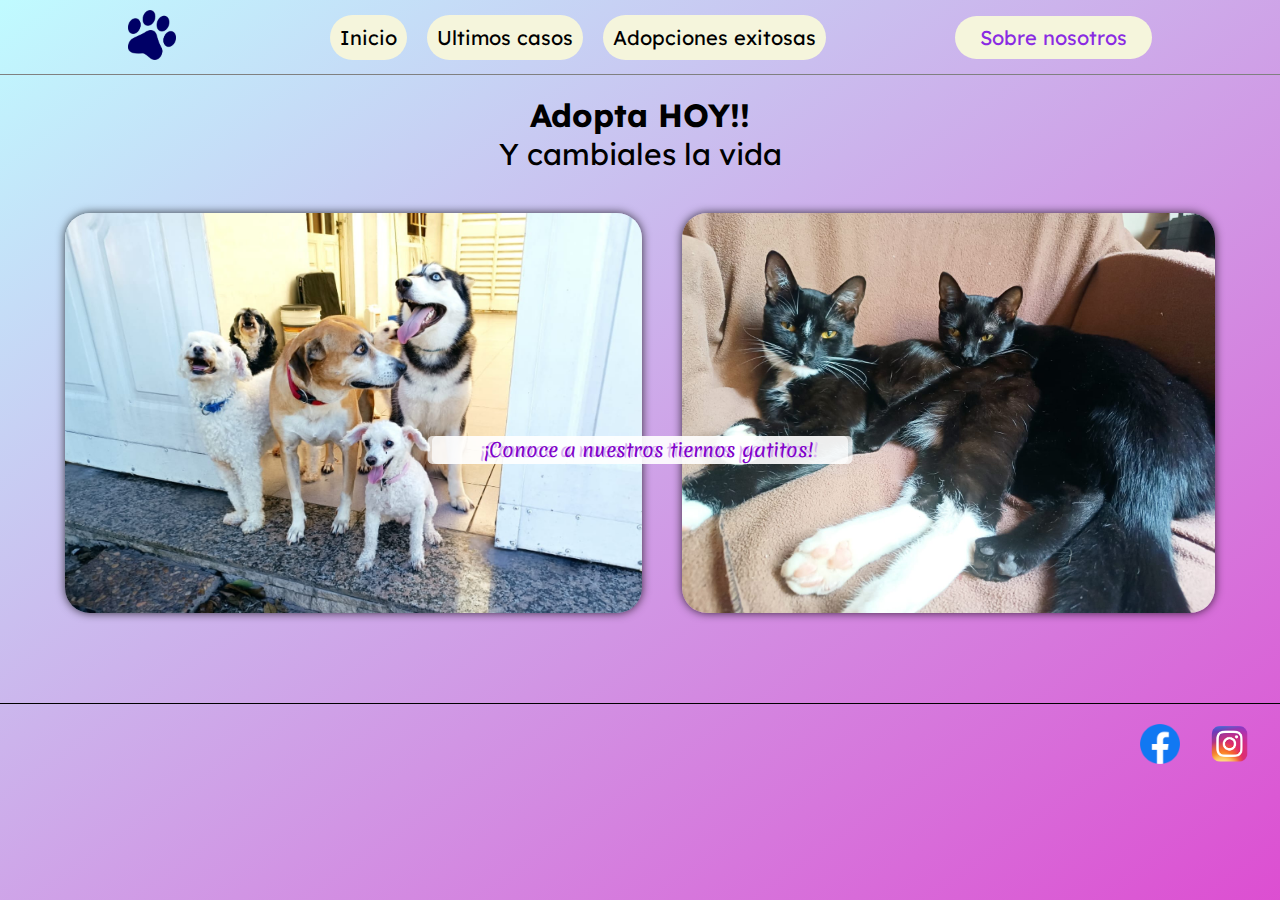
<file: index.html>
<!DOCTYPE html>
<html lang="en">
<head>
    <meta charset="UTF-8">
    <meta name="viewport" content="width=device-width, initial-scale=1.0">
    <title>Hijos de 4 patas</title>
    <link rel="stylesheet" href="style.css">
    <link type="image/x-icon" href="../imagenes/logo.png" rel="icon" />
    <link rel="stylesheet" href="/bootstrap-5.3.3-dist/css/bootstrap-grid.min.css">
</head>
<body>
    <header class="header">
        <div class="logo">
            <a href="/index.html"><img src="../imagenes/logo.png" alt="loguito"></a>
        </div>
        <nav>
        <ul class="nav-links">
            <li><a href="/index.html" >Inicio</a> </li>
            <li><a href="/Ultimos-casos.html" >Ultimos casos</a> </li>
            <li><a href="/exitos.html">Adopciones exitosas</a> </li>
            
        </ul>
    </nav>
    <a href="sobre-nosotos.html" class="boton"><button>Sobre nosotros</button></a>
    <div class="hamburgesa">
        <img src="../imagenes/Hambu.png" alt="hamburgesa">
    </div>
</header>
<h1>Adopta HOY!!</h1>
<p class="p1">Y cambiales la vida</p>
<div class="container1">
    <a href="/perritos.html" class="image-link">
        <img src="../imagenes/perritos.jpg" alt="imginicio">
        <p class="image-text">¡Conoce a nuestros tiernos perritos!</p>
    </a>
    <a href="/gatitos.html" class="image-link">
        <img src="../imagenes/gatitos.jpg" alt="imginicio">
        <p class="image-text">¡Conoce a nuestros tiernos gatitos!</p>
    </a>
</div>
<footer>
    <img src="../imagenes/Facebook_Logo.png" alt="face">
    <img src="../imagenes/instagram.png" alt="insta">
</footer>
    </body>
</html>
</file>
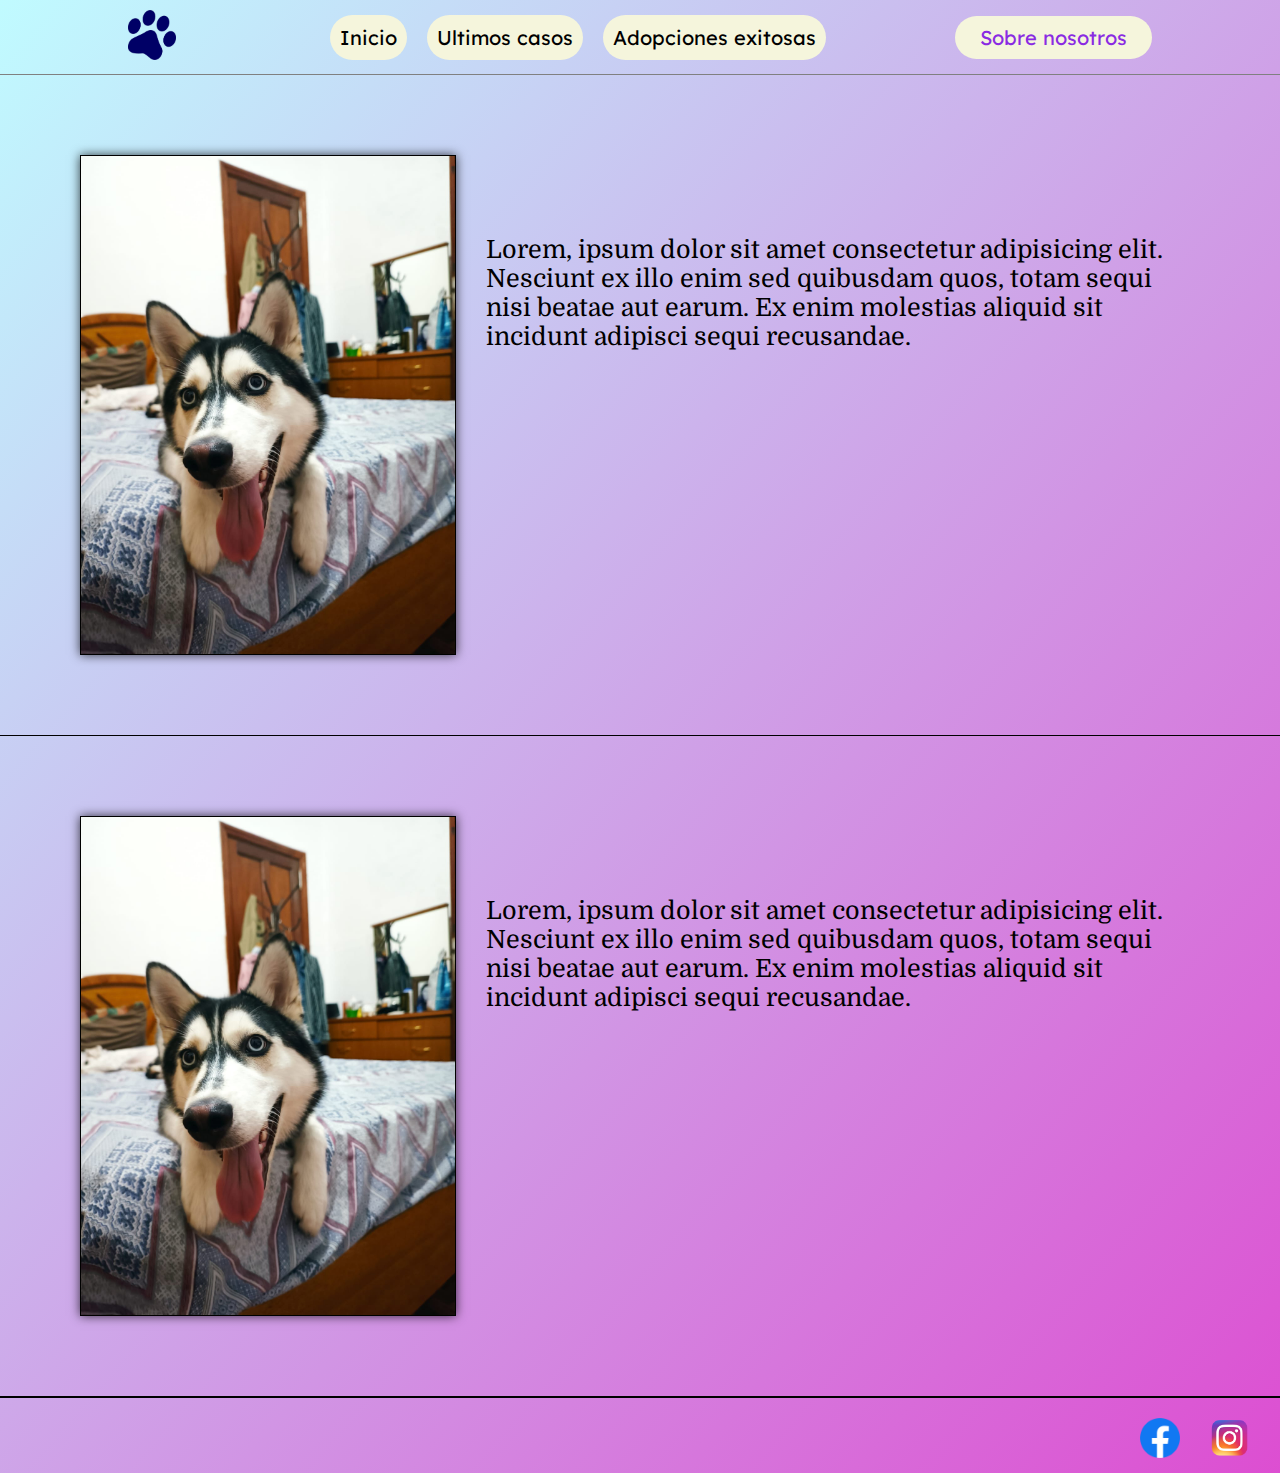
<file: exitos.html>
<!DOCTYPE html>
<html lang="en">
    <head>
        <meta charset="UTF-8">
        <meta name="viewport" content="width=device-width, initial-scale=1.0">
        <title>Hijos de 4 patas</title>
        <link rel="stylesheet" href="style.css">
        <link type="image/x-icon" href="../imagenes/logo.png" rel="icon" />
    </head>
    <body>
        <header class="header">
            <div class="logo">
                <a href="/index.html"><img src="../imagenes/logo.png" alt="loguito"></a>
            </div>
        <nav>
            <ul class="nav-links">
                <li><a href="/index.html" >Inicio</a> </li>
                <li><a href="/ultimos-casos.html" >Ultimos casos</a> </li>
                <li><a href="/exitos.html">Adopciones exitosas</a> </li>
                
            </ul>
        </nav>
        <a href="/sobre-nosotos.html" class="boton"><button>Sobre nosotros</button></a>
    </header>
<body class="body1">
    <section class="ejemplo1">
        <img src="../imagenes/kiara.jpg" alt="kiara">
        <p>Lorem, ipsum dolor sit amet consectetur adipisicing elit. Nesciunt ex illo enim sed quibusdam quos, totam sequi nisi beatae aut earum. Ex enim molestias aliquid sit incidunt adipisci sequi recusandae.</p>
    </section>
    <section class="ejemplo1">
        <img src="../imagenes/kiara.jpg" alt="kiara">
        <p>Lorem, ipsum dolor sit amet consectetur adipisicing elit. Nesciunt ex illo enim sed quibusdam quos, totam sequi nisi beatae aut earum. Ex enim molestias aliquid sit incidunt adipisci sequi recusandae.</p>
    </section>
    <footer>
        <img src="../imagenes/Facebook_Logo.png" alt="face">
        <img src="../imagenes/instagram.png" alt="insta">
    </footer>
</body>
</html>
</file>
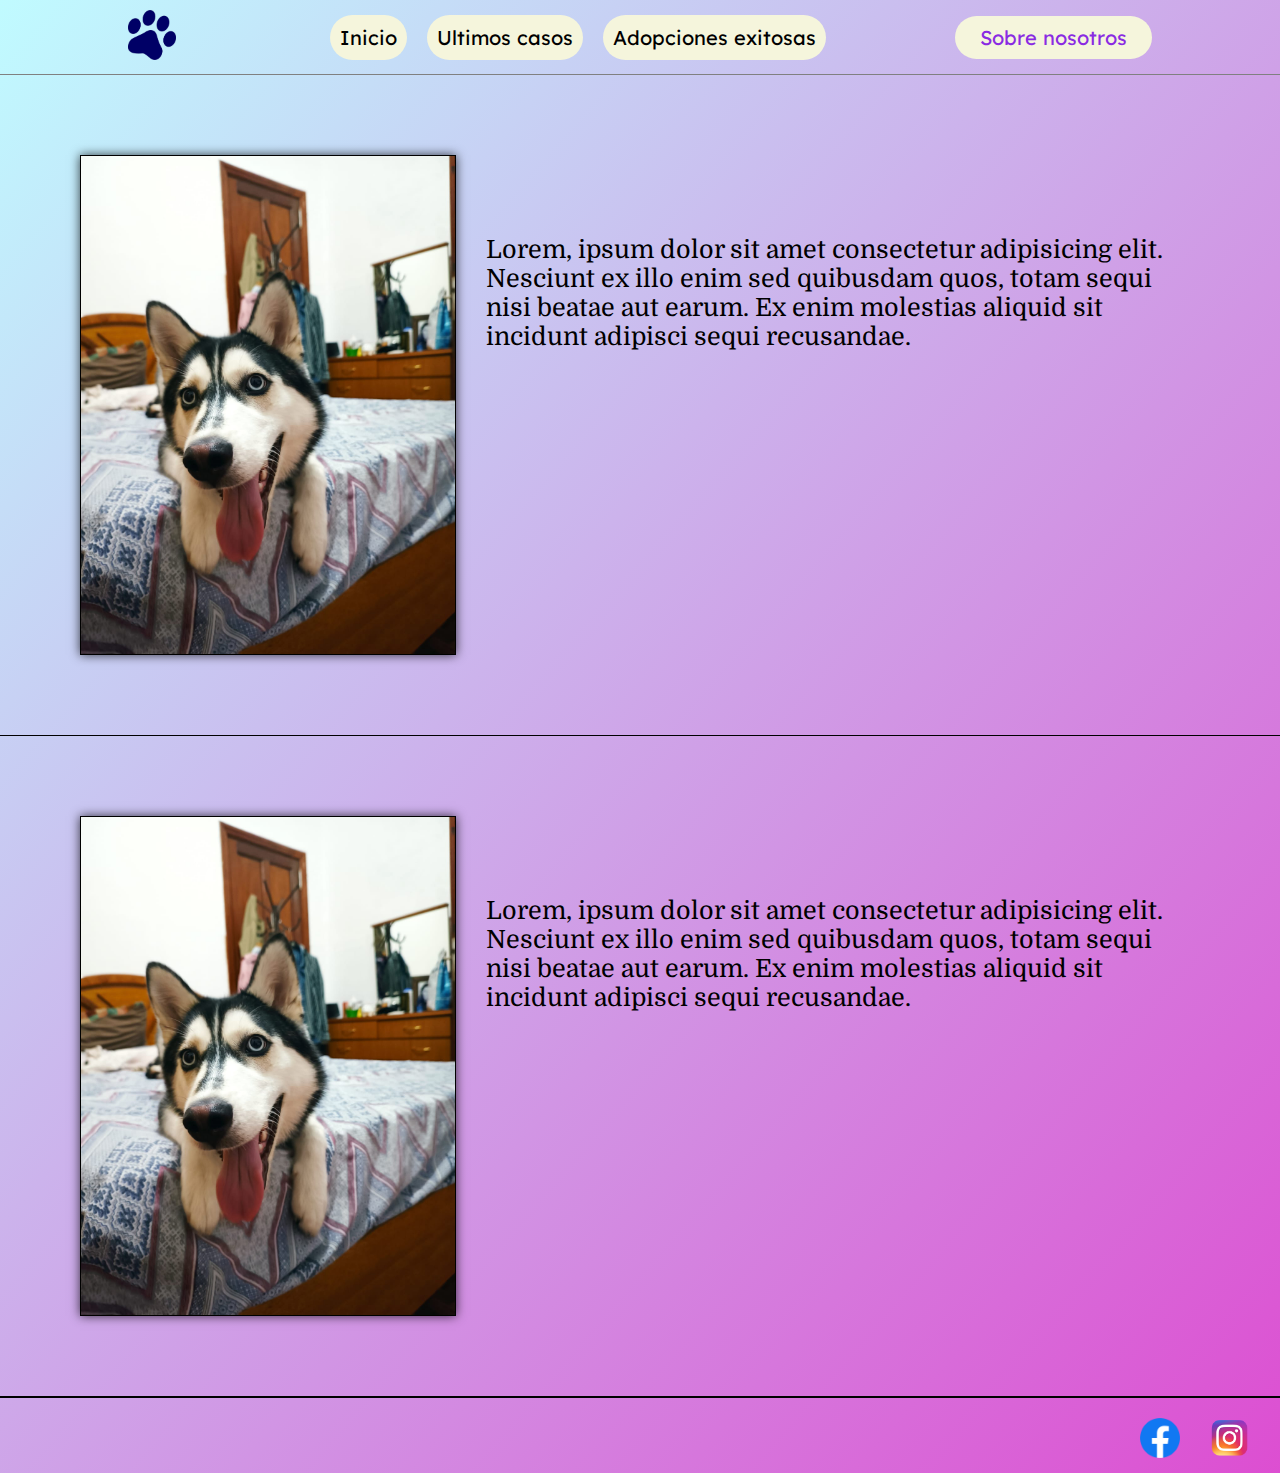
<file: gatitos.html>
<!DOCTYPE html>
<html lang="en">
    <head>
        <meta charset="UTF-8">
        <meta name="viewport" content="width=device-width, initial-scale=1.0">
        <title>Hijos de 4 patas</title>
        <link rel="stylesheet" href="style.css">
        <link type="image/x-icon" href="../imagenes/logo.png" rel="icon" />
    </head>
    <body>
        <header class="header">
            <div class="logo">
                <a href="/index.html"><img src="../imagenes/logo.png" alt="loguito"></a>
            </div>
        <nav>
            <ul class="nav-links">
                <li><a href="/index.html" >Inicio</a> </li>
                <li><a href="/ultimos-casos.html" >Ultimos casos</a> </li>
                <li><a href="/sobre-nosotos.html">Adopciones exitosas</a> </li>
                
            </ul>
        </nav>
        <a href="/sobre-nosotos.html" class="boton"><button>Sobre nosotros</button></a>
    </header>
<body class="body1">
    <section class="ejemplo1">
        <img src="../imagenes/kiara.jpg" alt="kiara">
        <p>Lorem, ipsum dolor sit amet consectetur adipisicing elit. Nesciunt ex illo enim sed quibusdam quos, totam sequi nisi beatae aut earum. Ex enim molestias aliquid sit incidunt adipisci sequi recusandae.</p>
    </section>
    <section class="ejemplo1">
        <img src="../imagenes/kiara.jpg" alt="kiara">
        <p>Lorem, ipsum dolor sit amet consectetur adipisicing elit. Nesciunt ex illo enim sed quibusdam quos, totam sequi nisi beatae aut earum. Ex enim molestias aliquid sit incidunt adipisci sequi recusandae.</p>
    </section>
    <footer>
        <img src="../imagenes/Facebook_Logo.png" alt="face">
        <img src="../imagenes/instagram.png" alt="insta">
    </footer>
</body>
</html>
</file>
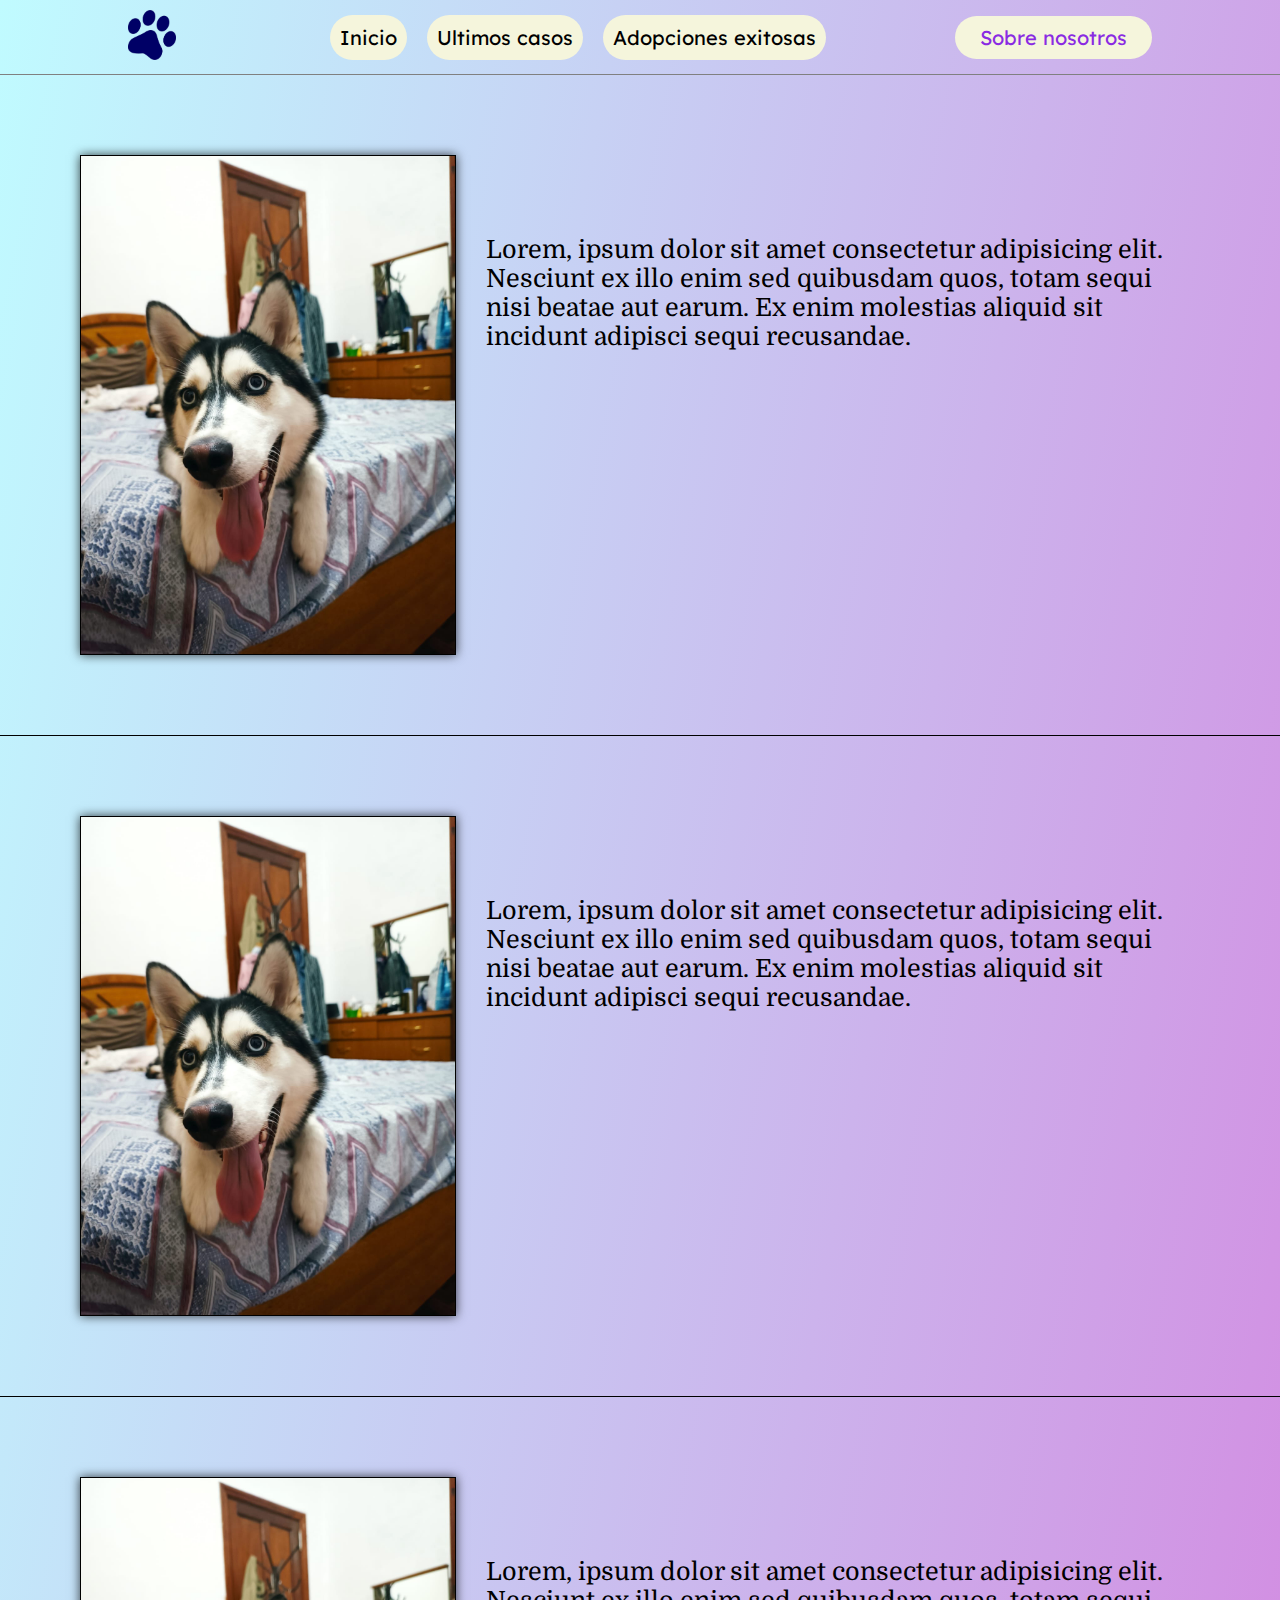
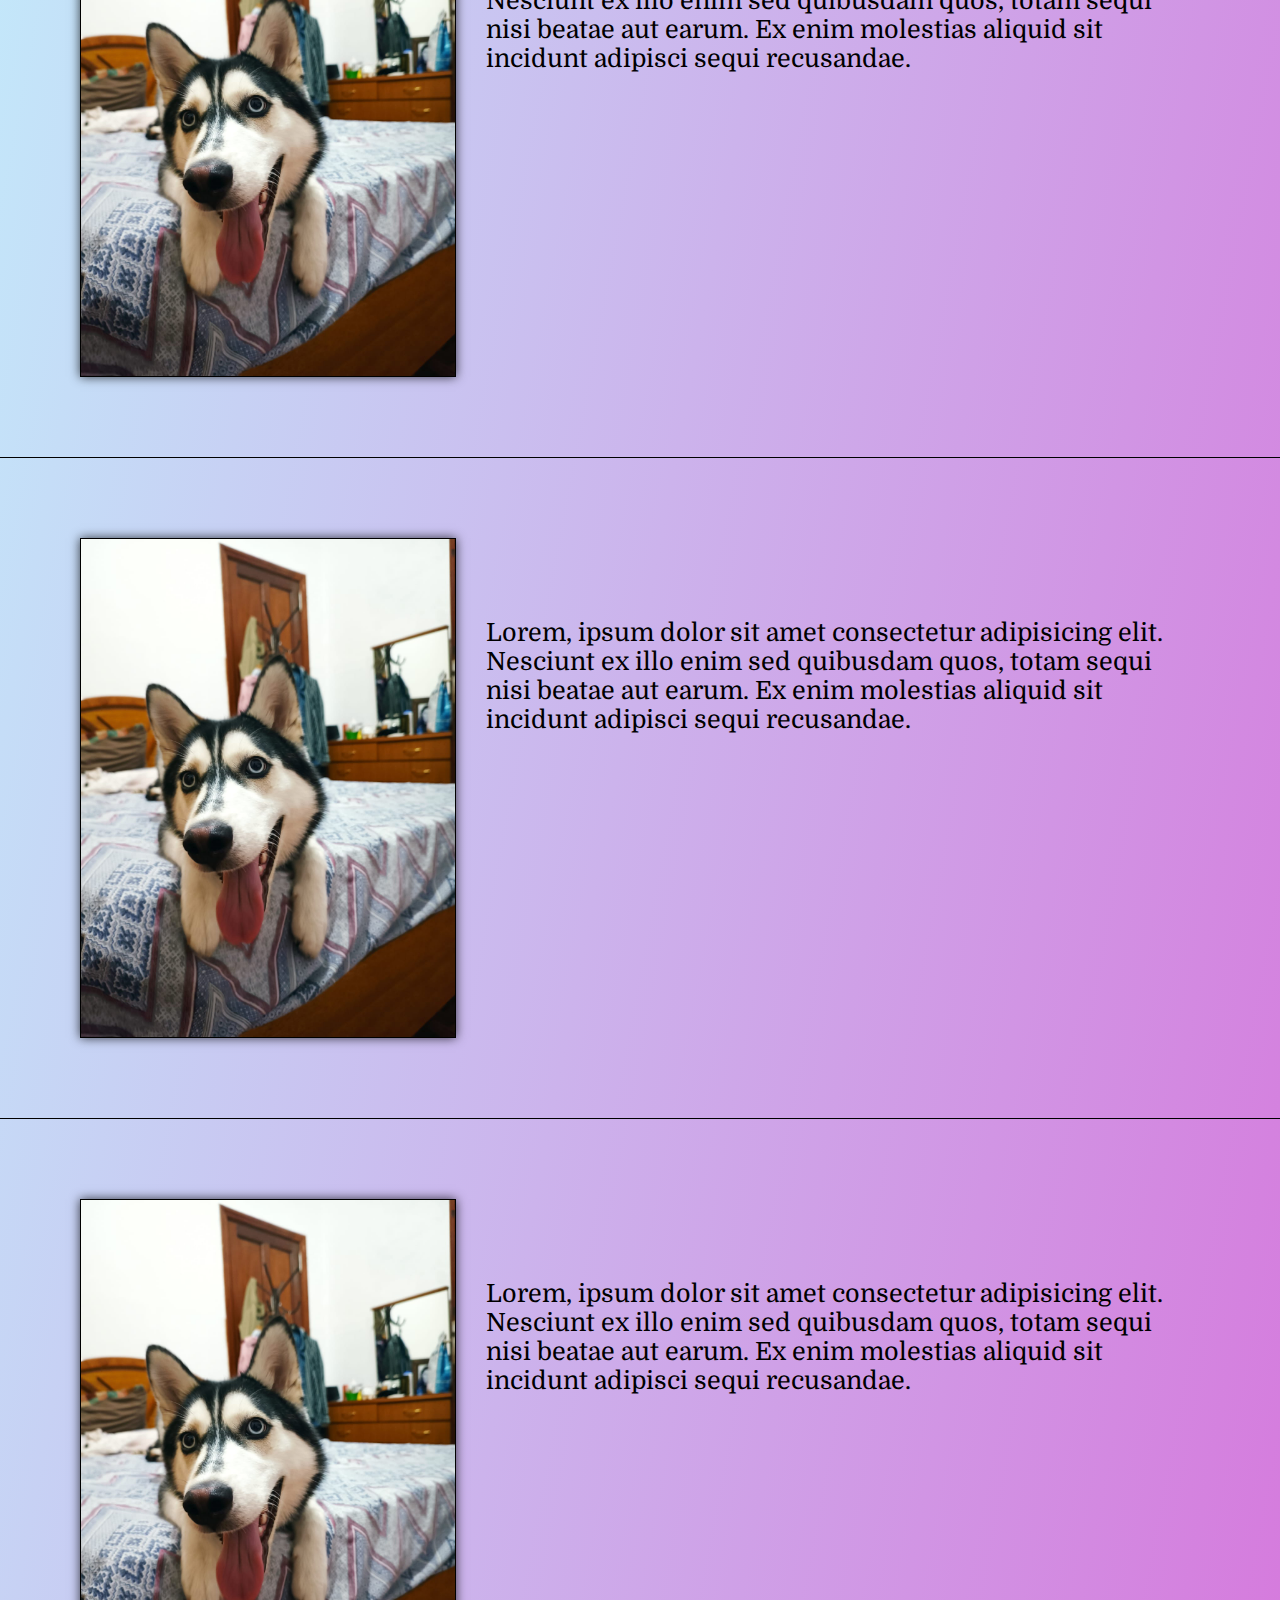
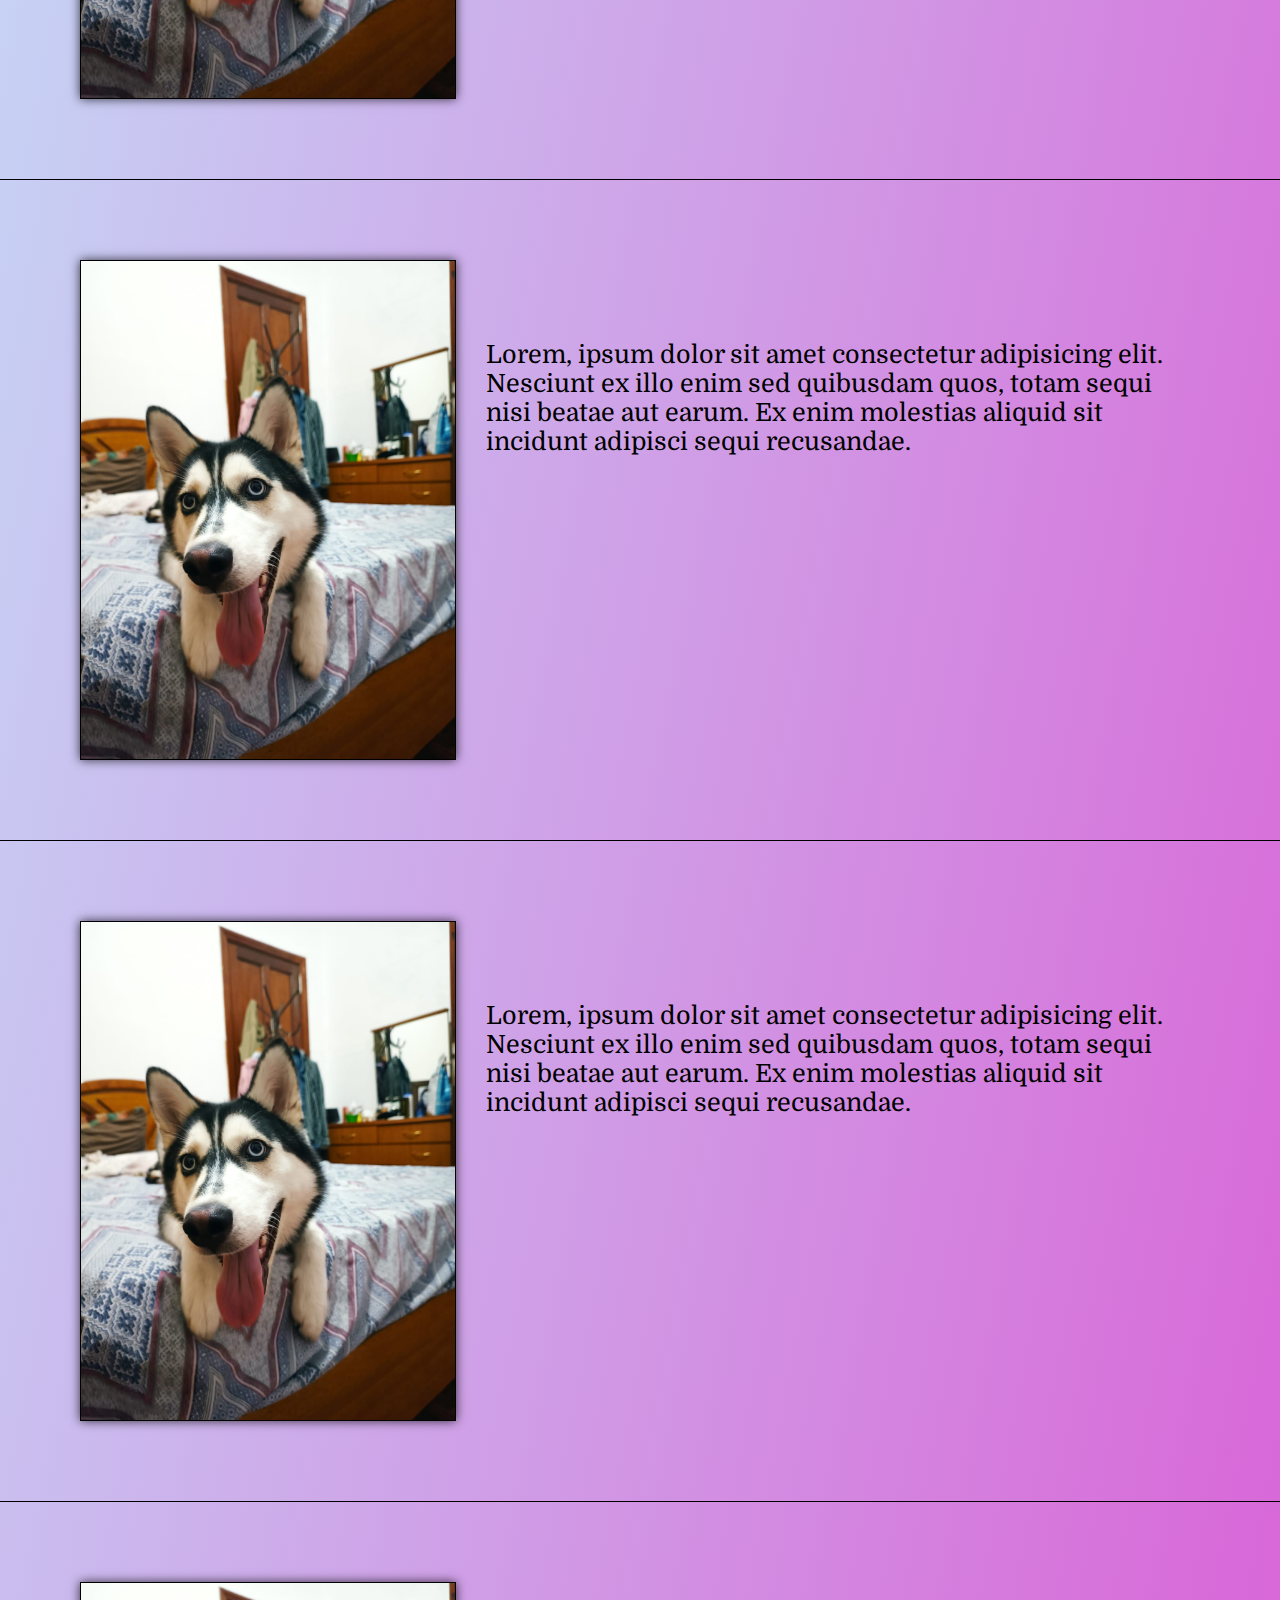
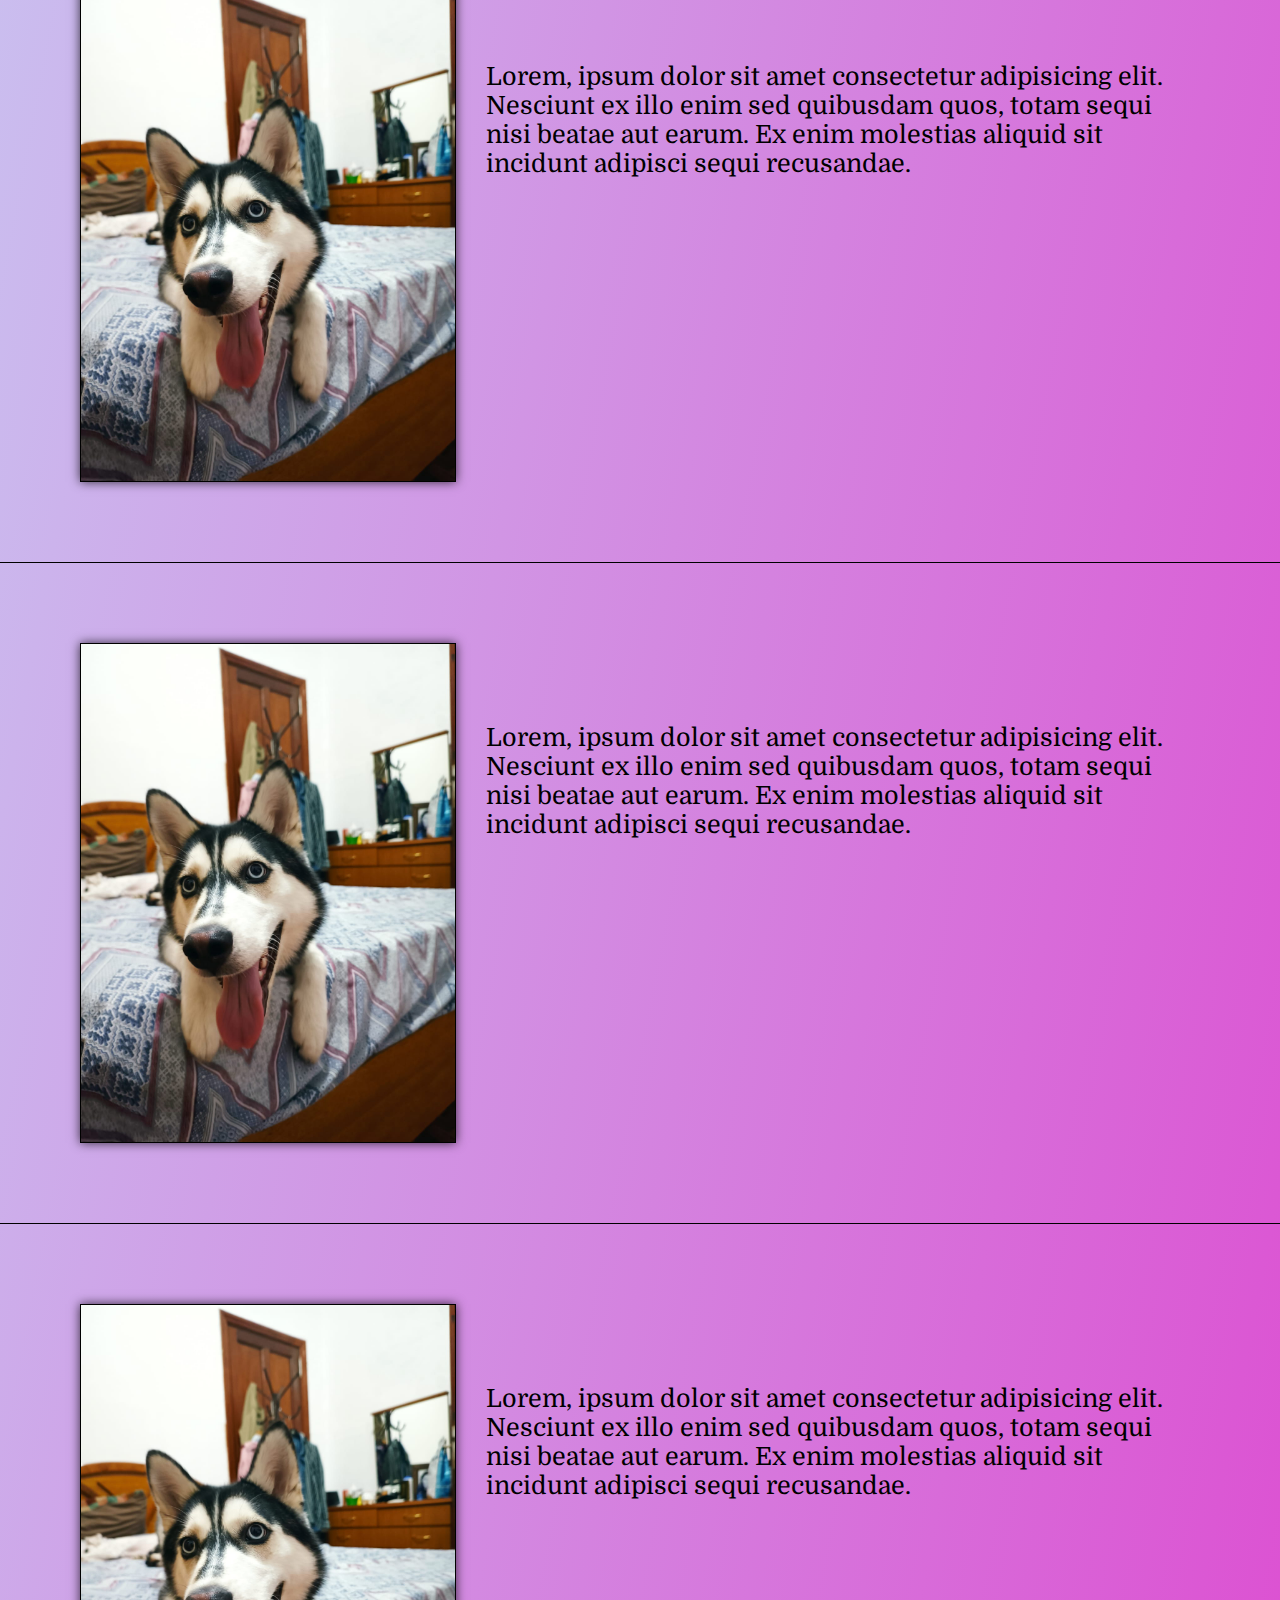
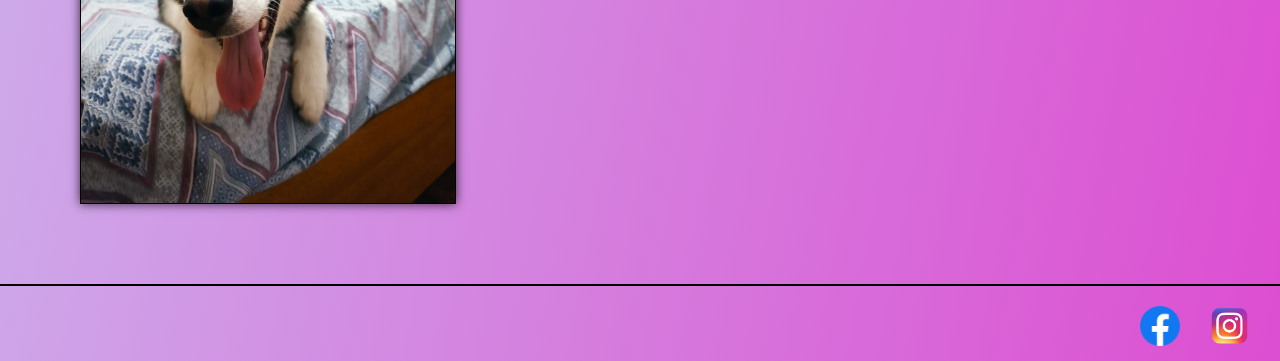
<file: perritos.html>
<!DOCTYPE html>
<html lang="en">
    <head>
        <meta charset="UTF-8">
        <meta name="viewport" content="width=device-width, initial-scale=1.0">
        <title>Hijos de 4 patas</title>
        <link rel="stylesheet" href="style.css">
        <link type="image/x-icon" href="../imagenes/logo.png" rel="icon" />
    </head>
    <body>
        <header class="header">
            <div class="logo">
                <a href="/index.html"><img src="../imagenes/logo.png" alt="loguito"></a>
            </div>
        <nav>
            <ul class="nav-links">
                <li><a href="/index.html" >Inicio</a> </li>
                <li><a href="/ultimos-casos.html" >Ultimos casos</a> </li>
                <li><a href="/sobre-nosotos.html">Adopciones exitosas</a> </li>
                
            </ul>
        </nav>
        <a href="/sobre-nosotos.html" class="boton"><button>Sobre nosotros</button></a>
    </header>
<body class="body1">
    <section class="ejemplo1">
        <img src="../imagenes/kiara.jpg" alt="kiara">
        <p>Lorem, ipsum dolor sit amet consectetur adipisicing elit. Nesciunt ex illo enim sed quibusdam quos, totam sequi nisi beatae aut earum. Ex enim molestias aliquid sit incidunt adipisci sequi recusandae.</p>
    </section>
    <section class="ejemplo1">
        <img src="../imagenes/kiara.jpg" alt="kiara">
        <p>Lorem, ipsum dolor sit amet consectetur adipisicing elit. Nesciunt ex illo enim sed quibusdam quos, totam sequi nisi beatae aut earum. Ex enim molestias aliquid sit incidunt adipisci sequi recusandae.</p>
    </section> <section class="ejemplo1">
        <img src="../imagenes/kiara.jpg" alt="kiara">
        <p>Lorem, ipsum dolor sit amet consectetur adipisicing elit. Nesciunt ex illo enim sed quibusdam quos, totam sequi nisi beatae aut earum. Ex enim molestias aliquid sit incidunt adipisci sequi recusandae.</p>
    </section> <section class="ejemplo1">
        <img src="../imagenes/kiara.jpg" alt="kiara">
        <p>Lorem, ipsum dolor sit amet consectetur adipisicing elit. Nesciunt ex illo enim sed quibusdam quos, totam sequi nisi beatae aut earum. Ex enim molestias aliquid sit incidunt adipisci sequi recusandae.</p>
    </section> <section class="ejemplo1">
        <img src="../imagenes/kiara.jpg" alt="kiara">
        <p>Lorem, ipsum dolor sit amet consectetur adipisicing elit. Nesciunt ex illo enim sed quibusdam quos, totam sequi nisi beatae aut earum. Ex enim molestias aliquid sit incidunt adipisci sequi recusandae.</p>
    </section> <section class="ejemplo1">
        <img src="../imagenes/kiara.jpg" alt="kiara">
        <p>Lorem, ipsum dolor sit amet consectetur adipisicing elit. Nesciunt ex illo enim sed quibusdam quos, totam sequi nisi beatae aut earum. Ex enim molestias aliquid sit incidunt adipisci sequi recusandae.</p>
    </section> <section class="ejemplo1">
        <img src="../imagenes/kiara.jpg" alt="kiara">
        <p>Lorem, ipsum dolor sit amet consectetur adipisicing elit. Nesciunt ex illo enim sed quibusdam quos, totam sequi nisi beatae aut earum. Ex enim molestias aliquid sit incidunt adipisci sequi recusandae.</p>
    </section> <section class="ejemplo1">
        <img src="../imagenes/kiara.jpg" alt="kiara">
        <p>Lorem, ipsum dolor sit amet consectetur adipisicing elit. Nesciunt ex illo enim sed quibusdam quos, totam sequi nisi beatae aut earum. Ex enim molestias aliquid sit incidunt adipisci sequi recusandae.</p>
    </section> <section class="ejemplo1">
        <img src="../imagenes/kiara.jpg" alt="kiara">
        <p>Lorem, ipsum dolor sit amet consectetur adipisicing elit. Nesciunt ex illo enim sed quibusdam quos, totam sequi nisi beatae aut earum. Ex enim molestias aliquid sit incidunt adipisci sequi recusandae.</p>
    </section> <section class="ejemplo1">
        <img src="../imagenes/kiara.jpg" alt="kiara">
        <p>Lorem, ipsum dolor sit amet consectetur adipisicing elit. Nesciunt ex illo enim sed quibusdam quos, totam sequi nisi beatae aut earum. Ex enim molestias aliquid sit incidunt adipisci sequi recusandae.</p>
    </section>
    <footer>
        <img src="../imagenes/Facebook_Logo.png" alt="face">
        <img src="../imagenes/instagram.png" alt="insta">
    </footer>
    

</body>
</html>
</file>
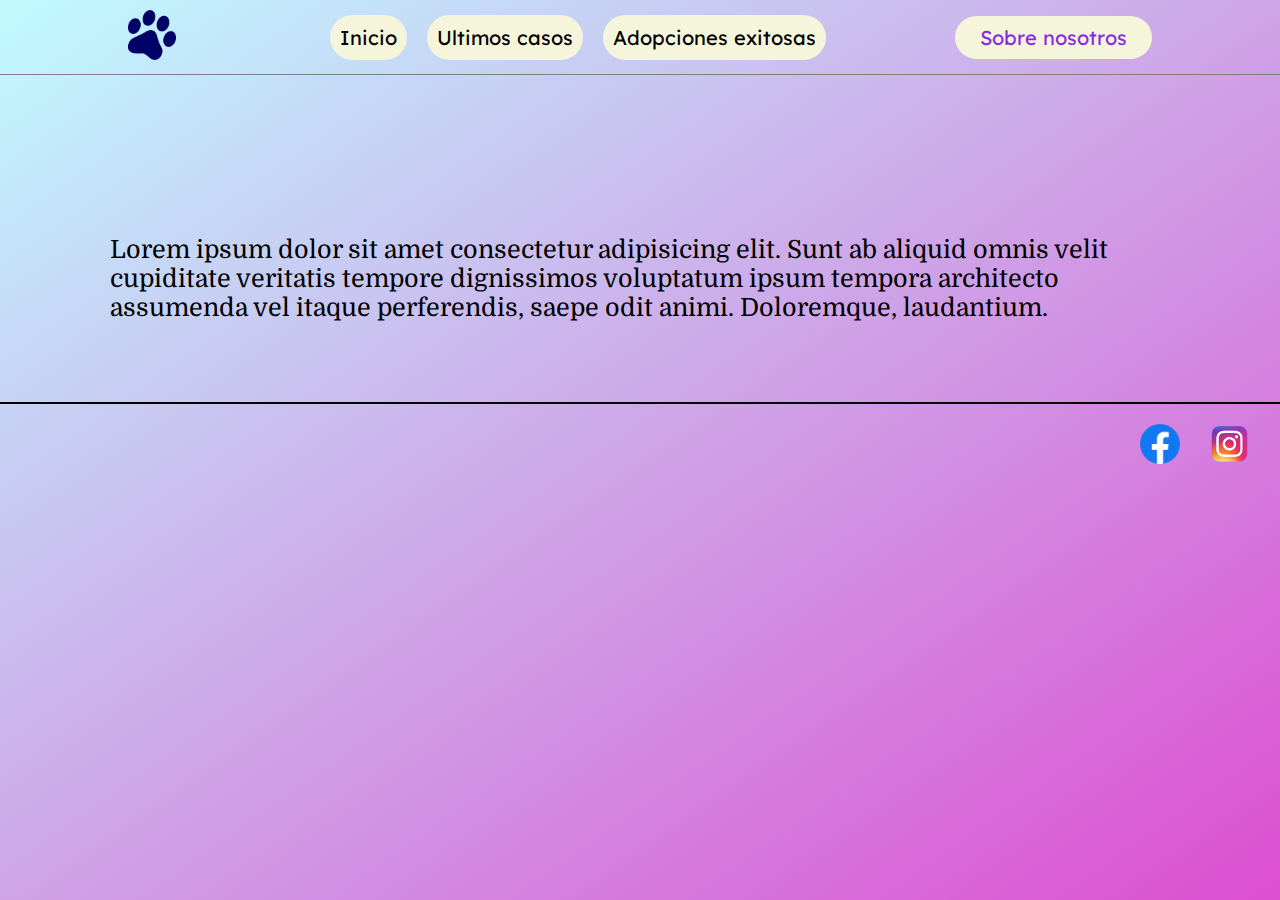
<file: sobre-nosotos.html>
<!DOCTYPE html>
<html lang="en">
    <head>
        <meta charset="UTF-8">
        <meta name="viewport" content="width=device-width, initial-scale=1.0">
        <title>Hijos de 4 patas</title>
        <link rel="stylesheet" href="style.css">
        <link type="image/x-icon" href="../imagenes/logo.png" rel="icon" />
    </head>
    <body>
        <header class="header">
            <div class="logo">
                <a href="/index.html"><img src="../imagenes/logo.png" alt="loguito"></a>
            </div>
        <nav>
            <ul class="nav-links">
                <li><a href="/index.html" >Inicio</a> </li>
                <li><a href="/ultimos-casos.html" >Ultimos casos</a> </li>
                <li><a href="exitos.html">Adopciones exitosas</a> </li>
                
            </ul>
        </nav>
        <a href="/sobre-nosotos.html" class="boton"><button>Sobre nosotros</button></a>
    </header>
<body>
    <section class="ejemplo1">
        <p>Lorem ipsum dolor sit amet consectetur adipisicing elit. Sunt ab aliquid omnis velit cupiditate veritatis tempore dignissimos voluptatum ipsum tempora architecto assumenda vel itaque perferendis, saepe odit animi. Doloremque, laudantium.</p>
    </section>
    <footer>
        <img src="../imagenes/Facebook_Logo.png" alt="face">
        <img src="../imagenes/instagram.png" alt="insta">
    </footer>
</body>

</html>
</file>
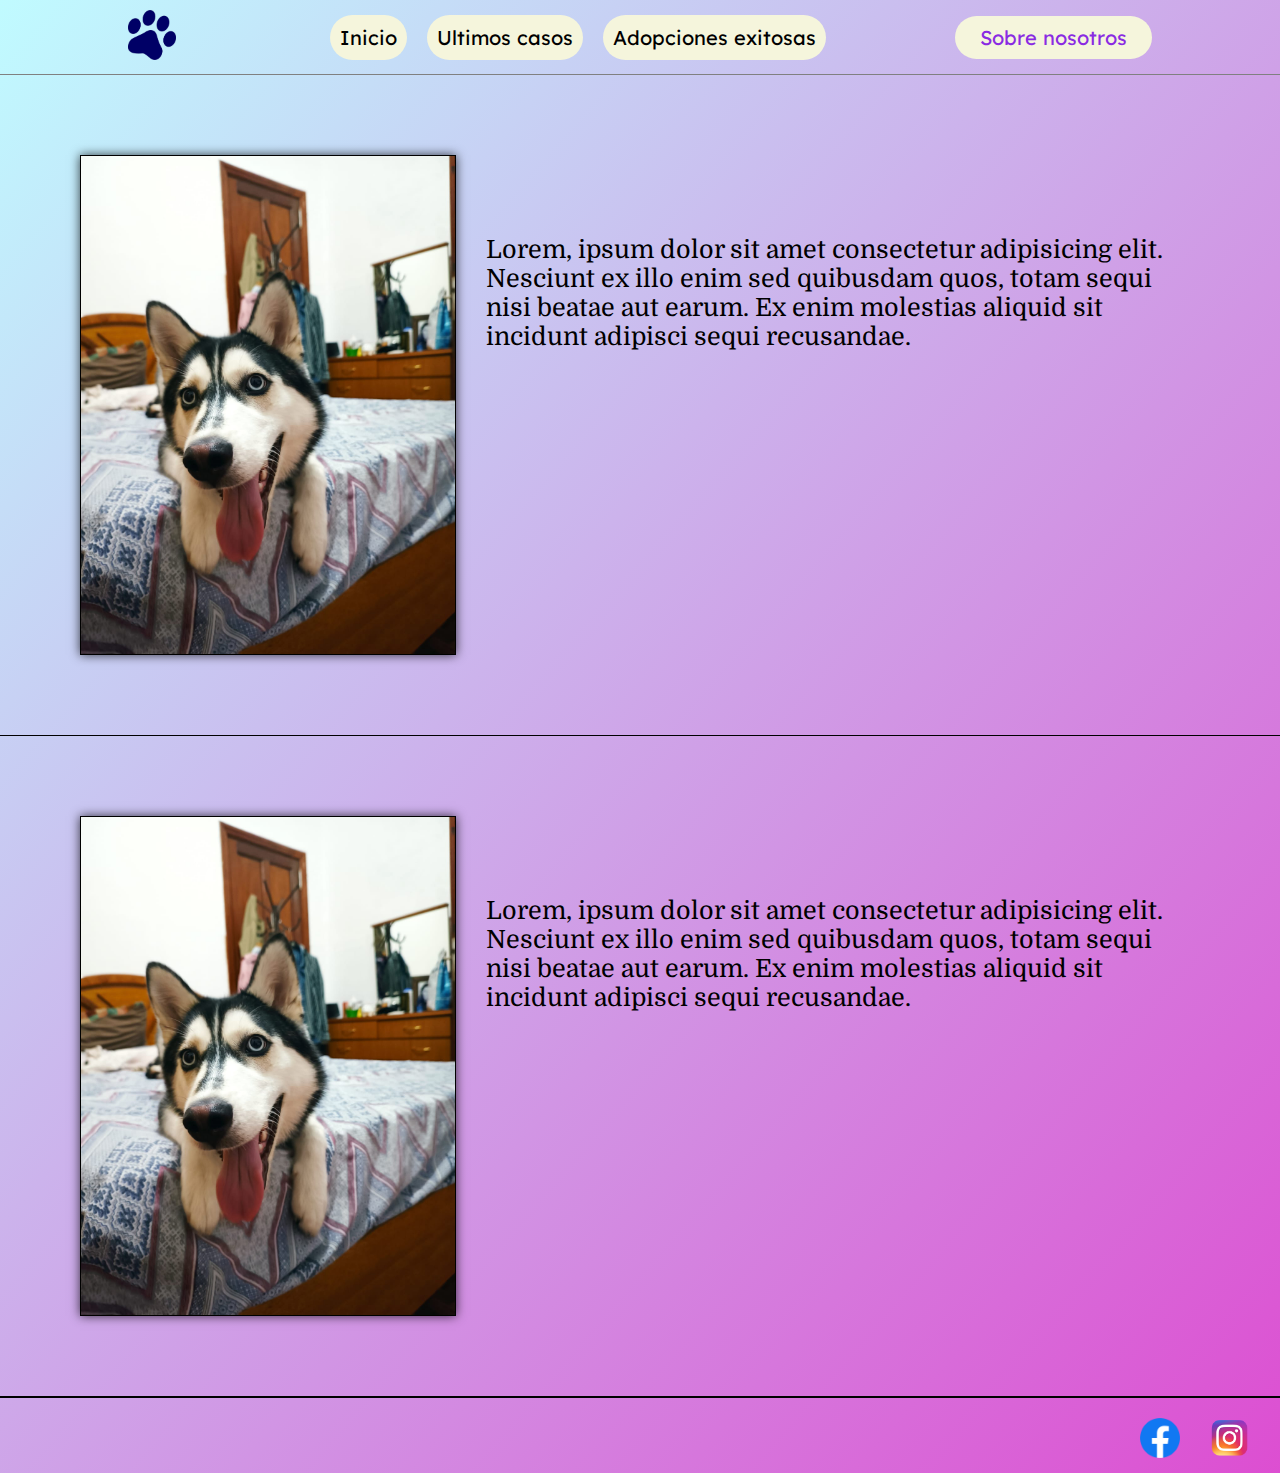
<file: ultimos-casos.html>
<!DOCTYPE html>
<html lang="en">
    <head>
        <meta charset="UTF-8">
        <meta name="viewport" content="width=device-width, initial-scale=1.0">
        <title>Hijos de 4 patas</title>
        <link rel="stylesheet" href="style.css">
        <link type="image/x-icon" href="../imagenes/logo.png" rel="icon" />
    </head>
    <body>
        <header class="header">
            <div class="logo">
                <a href="/index.html"><img src="../imagenes/logo.png" alt="loguito"></a>
            </div>
        <nav>
            <ul class="nav-links">
                <li><a href="/index.html" >Inicio</a> </li>
                <li><a href="/ultimos-casos.html" >Ultimos casos</a> </li>
                <li><a href="/exitos.html">Adopciones exitosas</a> </li>
                
            </ul>
        </nav>
        <a href="sobre-nosotos.html" class="boton"><button>Sobre nosotros</button></a>
    </header>
<body class="body1">
    <section class="ejemplo1">
        <img src="../imagenes/kiara.jpg" alt="kiara">
        <p>Lorem, ipsum dolor sit amet consectetur adipisicing elit. Nesciunt ex illo enim sed quibusdam quos, totam sequi nisi beatae aut earum. Ex enim molestias aliquid sit incidunt adipisci sequi recusandae.</p>
    </section>
    <section class="ejemplo1">
        <img src="../imagenes/kiara.jpg" alt="kiara">
        <p>Lorem, ipsum dolor sit amet consectetur adipisicing elit. Nesciunt ex illo enim sed quibusdam quos, totam sequi nisi beatae aut earum. Ex enim molestias aliquid sit incidunt adipisci sequi recusandae.</p>
    </section>
    <footer>
        <img src="../imagenes/Facebook_Logo.png" alt="face">
        <img src="../imagenes/instagram.png" alt="insta">
    </footer>
</body>
</html>
</file>
<file: style.css>
@import url('https://fonts.googleapis.com/css2?family=Domine:wght@400..700&family=Merienda:wght@300..900&display=swap');
@import url('https://fonts.googleapis.com/css2?family=Domine:wght@400..700&family=Lexend:wght@100..900&family=Merienda:wght@300..900&display=swap');

* {
    box-sizing: border-box;
    margin: 0;
    
    font-family: "Domine", serif;
}
body {
    height: 100vh;
    background: linear-gradient(to bottom right, rgb(192, 251, 255), rgba(207, 7, 191, 0.712));
}
.body1{
    height: 100%;
    background: linear-gradient(to bottom right, rgb(192, 251, 255), rgba(207, 7, 191, 0.712));
}
h1{
    display:flex;
    justify-content: center;
    margin-top: 20px;
    font-family: "Lexend", sans-serif;
}
.header {
    display: grid;
    grid-template-columns: auto 1fr auto;   
    align-items: center;

    padding: 10px 10%;
    border-bottom: 1px solid gray;
}

.header .logo img {
    height: 50px;
    width: auto;
    cursor: pointer;
    transition: all 0.3s ease 0s;
}

.header .logo img:hover {
    transform: scale(1.1);
}

.header .nav-links {
    list-style: none;
    display: grid;
    grid-auto-flow: column;
    gap: 20px;
    justify-content: center; 
}

.header .nav-links li {
    padding: 10px;
    background-color: beige;
    border-radius: 50px;
    cursor: pointer;
    transition: all 0.3s ease 0s;
    
}

.header .nav-links li:hover {
    transform: scale(1.03);
}

.header .nav-links a {
    font-family: "Lexend", sans-serif;
    text-decoration: none;
    color: black;
    font-size: 20px;
}

.header .nav-links a:hover {
    color: rgb(128, 8, 197);
}

.header .boton {
    justify-self: end;
}

.header .boton button {
    margin-left: 15px;
    font-family: "Lexend", sans-serif;
    color: blueviolet;
    padding: 9px 25px;
    background-color: beige;
    border: none;
    border-radius: 50px;
    cursor: pointer;
    transition: all 0.3s ease 0s;
    font-size: 20px;
}

.header .boton button:hover {
    background-color: black;
    color: rgb(128, 8, 197);
    transform: scale(1.1);
}

.hamburgesa{
    display: none;
}
.container1 {
    display: flex;
    justify-content: center;
    margin: 10px;
    margin-top: 40px;
}
.container1 a {
    margin: 0px 20px;
    height: 400px;
    margin-bottom: 80px;
}
.adopta {
    margin-top: 10px;
    text-align: center;
}
.container1 img {
    height: 100%;
    width: 100%;
    border-radius: 25px;
    box-shadow: 0px 0px 10px 0px rgba(0, 0, 0, 0.75);
}
.image-text {
    font-family: "Merienda", cursive;
    position: absolute;
    top: 50%;
    left: 50%;
    transform: translate(-50%, -50%);
    background: rgba(255, 255, 255, 0.7);
    padding:0px 35px 1px 52px;
    border-radius: 5px;
    font-size: 19px;
    color: rgb(128, 1, 202);
    
}
@keyframes fadeIn {
    0% { opacity: 0; }
    50% { opacity: 0; }
    100% { opacity: 1; }
}
@keyframes slideInFromLeft {
    0% {
        transform: translateX(-100%);
        opacity: 0;
    }
    100% {
        transform: translateX(0);
        opacity: 1;
    }
}
@keyframes slideInFromRight {
    0% {
        transform: translateX(100%);
        opacity: 0;
    }
    100% {
        transform: translateX(0);
        opacity: 1;
    }
}
.image-link:nth-child(1) {
    animation: slideInFromLeft 1s ease-out forwards;
}


.image-link:nth-child(2) {
    animation: slideInFromRight 1s ease-out forwards;
} 
.p1 {
    font-family: "Lexend", sans-serif;
    font-size: 30px;
    display: flex;
    justify-content: center;
}
.ejemplo1{
    display: flex;
    padding: 80px 80px ;
    border-bottom: 1px solid black;
}
.ejemplo1 img{
    height: 500px;
    width: auto;
    border: 1px solid black;
    box-shadow: 0px 0px 10px 0px rgba(0, 0, 0, 0.75);
}
.ejemplo1 p{
    font-size: 25px;
    padding-top: 80px;
    padding-left: 30px;
}
footer{
    border-top: 1px solid black;
    display: flex;
    justify-content: end;
    padding-bottom: 15px
}
footer img{
    height: 40px;   
    margin-right: 30px;   
    margin-top: 20px;
}

@media only screen and (max-width: 730px)  {
    .header .nav-links{
        display: none;
    }
    .header .nav-links li{
        padding: 1px;
        margin: 1px;
    }
    .header .nav-links a{
        font-size: 15pX;
    }
    .header .boton button {
        font-size: 13px;
    }
    .header .boton{
        display: none;
    }
    .container1{
        flex-direction: column;
    }
    .container1 img{
        height: 50%;
    }
    .container1 a{
        height: 100%;
    }
    body{
        height: 100%;
        background: linear-gradient(to bottom right, rgb(192, 251, 255), rgba(207, 7, 191, 0.712));
    }
    .image-text {
        font-family: "Merienda", cursive;
        position: absolute;
        top: 50%;
        left: 50%;
        transform: translate(-50%, -50%);
        background: rgba(255, 255, 255, 0.7);
        padding:0px 35px 1px 52px;
        border-radius: 5px;
        font-size: 15px;
        color: rgb(128, 1, 202);

    }
}
@media only screen and (max-width: 730px){
    .nav-links{
        display: none;
    }
    .boton{
        display: none ;
    }
    .hamburgesa{
        display: block;
        cursor: pointer;
    }
    .hamburgesa img{
        width: 30px;
        cursor: pointer;
        transition: all 0.3s ease 0s;
    }
    .hamburgesa img:hover {
        transform: scale(1.1);
    }
}
</file>
